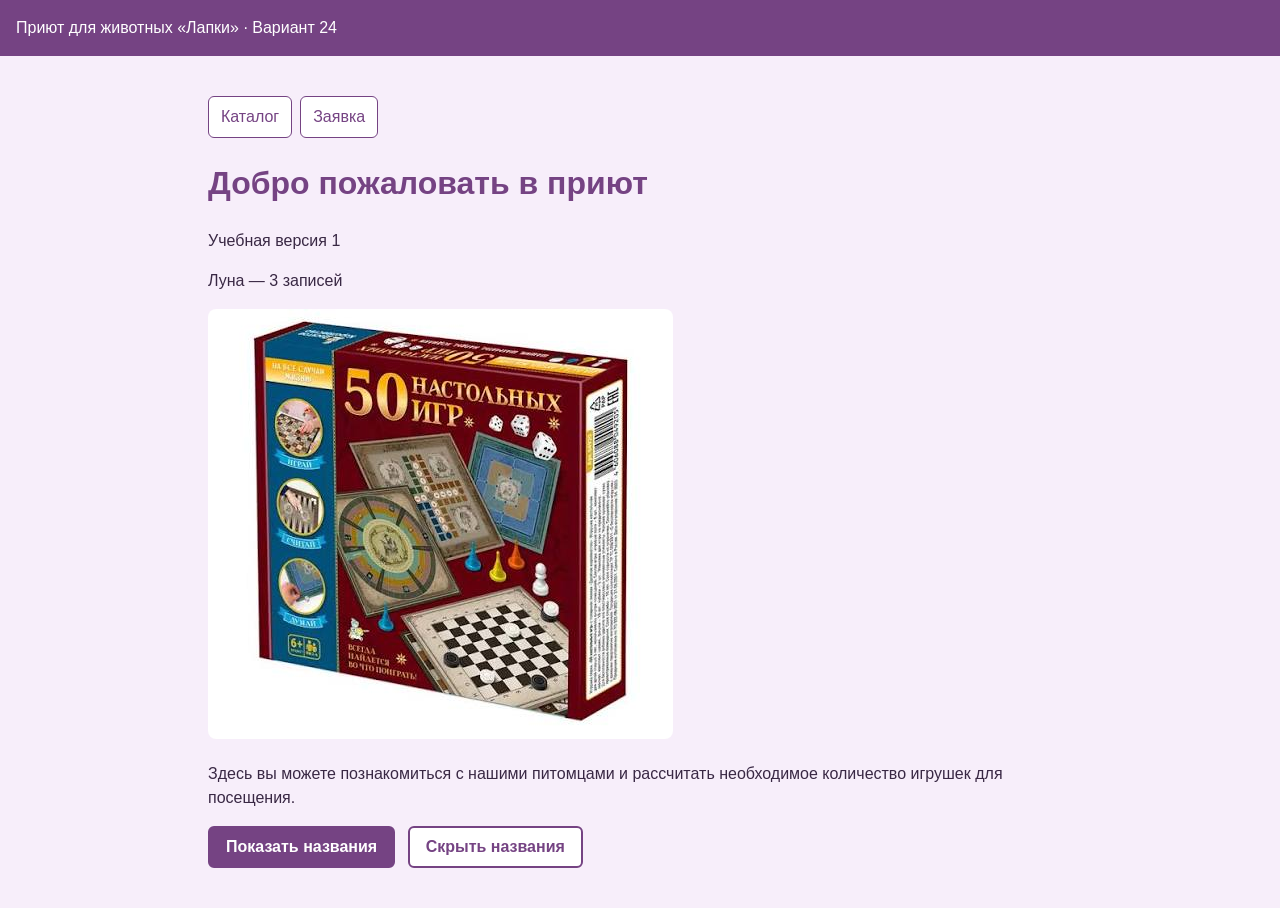
<file: index.html>
<!DOCTYPE html>
<html lang="ru">
<head>
    <meta charset="UTF-8">
    <meta name="viewport" content="width=device-width, initial-scale=1.0">
    <title>Приют для животных — Главная</title>
    <link rel="stylesheet" href="style.css">
    <script src="catalog.js" defer></script>
    <link rel="manifest" href="manifest.webmanifest">
    <meta name="theme-color" content="#754383">
</head>
<body>
    <header>
        <p>Приют для животных «Лапки» · Вариант 24</p>
    </header>

    <main class="page">
        <nav>
            <a href="catalog.html">Каталог</a>
            <a href="form.html">Заявка</a>
        </nav>
        
        <h1>Добро пожаловать в приют</h1>
        <p>Учебная версия 1</p>

        <!-- Абзац статуса для скрипта -->
        <p id="status" role="status"></p>

        <!-- Фото кота/кошки из папки images -->
        <img src="images/item1.png" alt="Кошка Луна — питомец приюта">

        <p>Здесь вы можете познакомиться с нашими питомцами и рассчитать необходимое количество игрушек для посещения.</p>

        <!-- Кнопки управления и список названий -->
        <p>
            <button id="show-names" type="button">Показать названия</button>
            <button id="hide-names" type="button">Скрыть названия</button>
        </p>
        <ul id="names"></ul>
    
</main>

    <script>
      if ("serviceWorker" in navigator) {
        navigator.serviceWorker.register("./sw.js").catch((error) => {
          console.error("Не удалось зарегистрировать service worker:", error);
        });
      }
    </script>

</body>
</html>
</file>
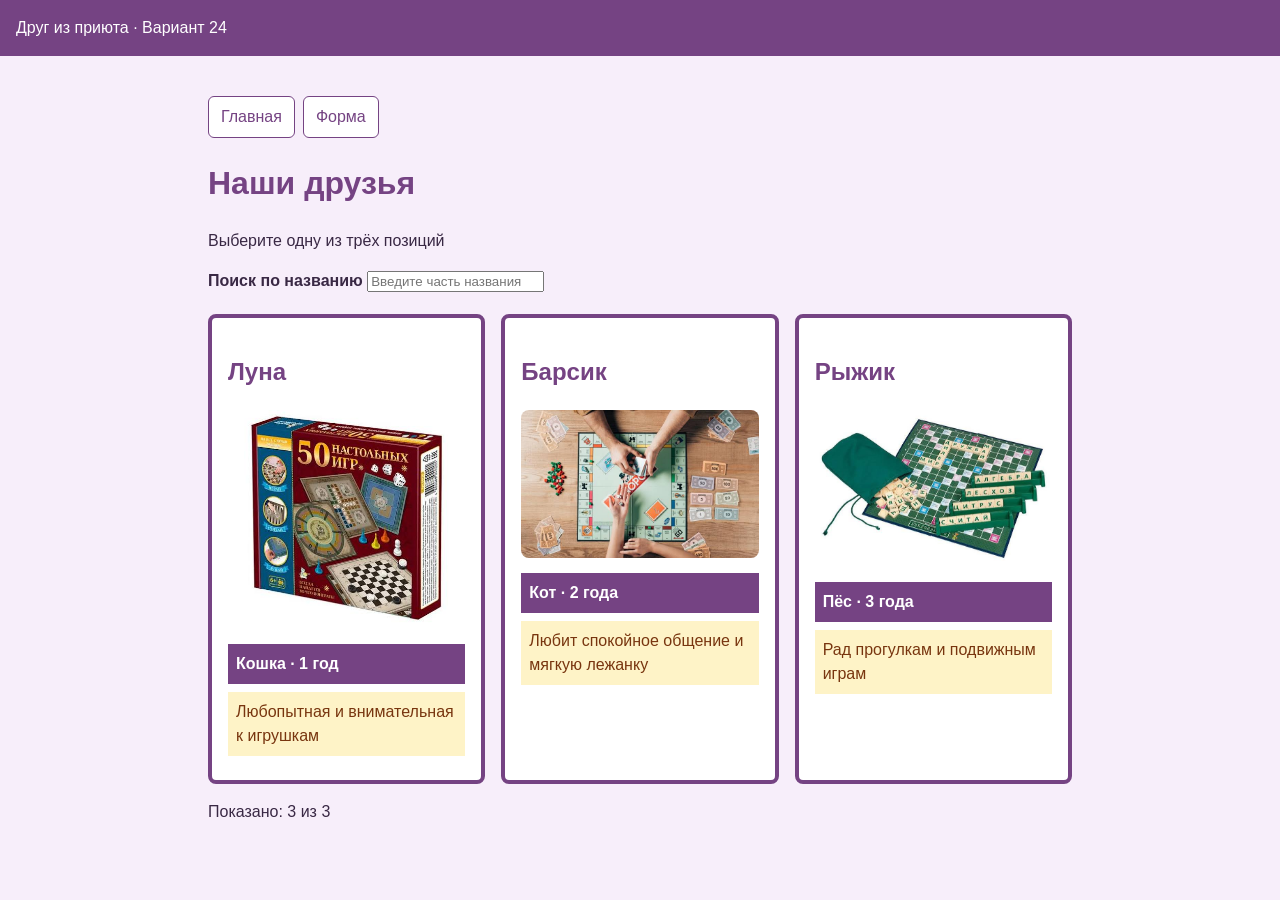
<file: catalog.html>
<!DOCTYPE html>
<html lang="ru">
<head>
    <meta charset="UTF-8">
    <meta name="viewport" content="width=device-width, initial-scale=1.0">
    <title>Наши друзья · V24</title>
    <link rel="stylesheet" href="style.css">
    <link rel="manifest" href="manifest.webmanifest">
    <meta name="theme-color" content="#754383">
</head>
<body>
    <header>
        <p>Друг из приюта · Вариант 24</p>
    </header>

    <main class="page">
        <nav aria-label="Основная навигация">
            <a href="index.html">Главная</a>
            <a href="form.html">Форма</a>
        </nav>

        <h1>Наши друзья</h1>
        <p>Выберите одну из трёх позиций</p>

        <p>
            <label for="search">Поиск по названию</label>
            <input id="search" type="search" placeholder="Введите часть названия">
        </p>

        <div id="catalog-list" class="products"></div>
        <p id="status" role="status"></p>

    </main>

    <script src="catalog-page.js" defer></script>

    <script>
      if ("serviceWorker" in navigator) {
        navigator.serviceWorker.register("./sw.js").catch((error) => {
          console.error("Не удалось зарегистрировать service worker:", error);
        });
      }
    </script>


</body>
</html>
</file>
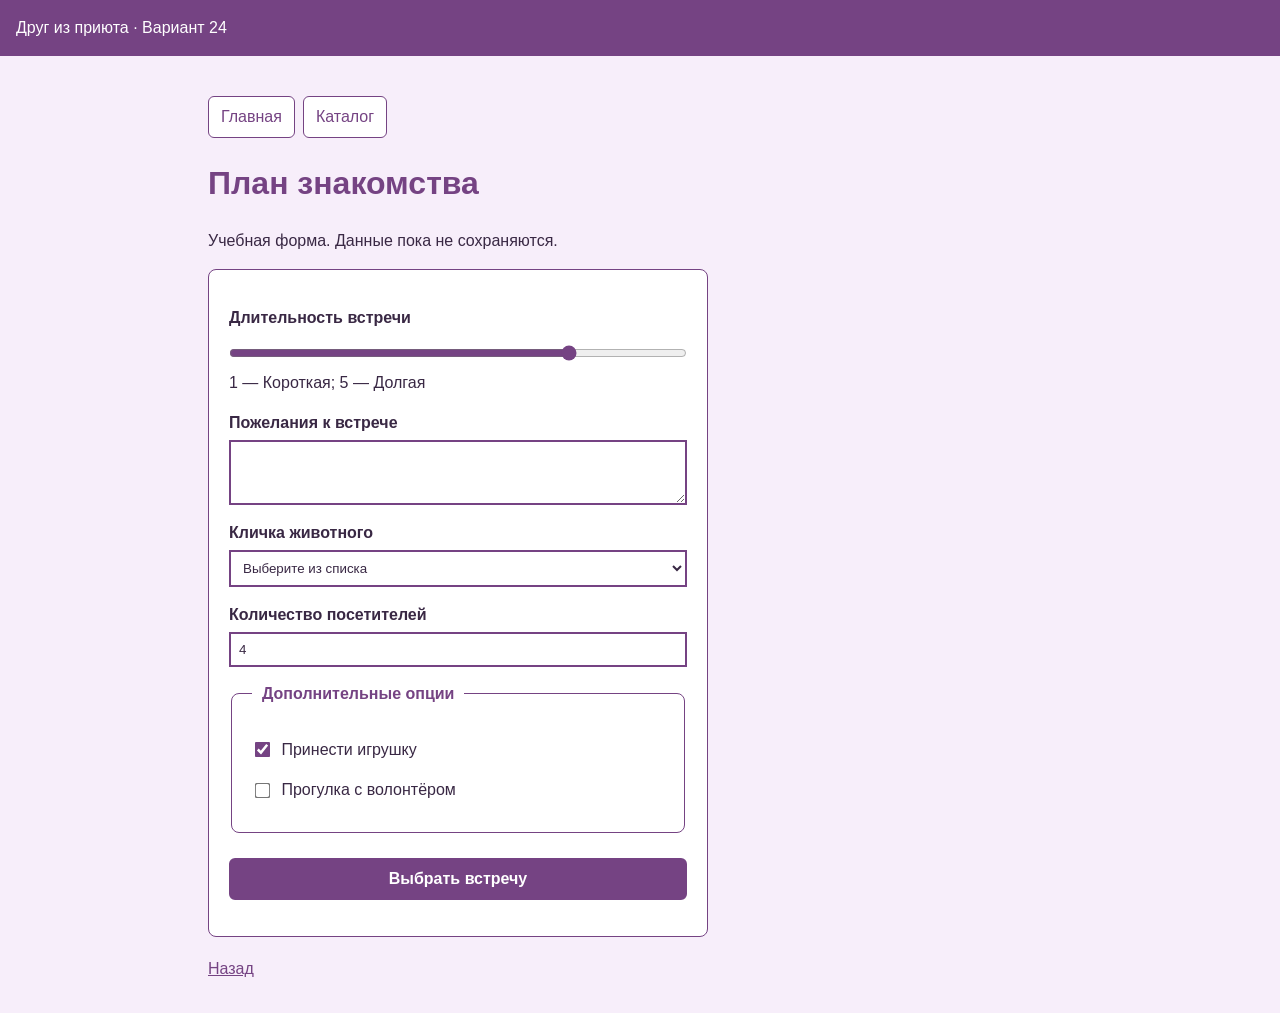
<file: form.html>
<!DOCTYPE html>
<html lang="ru">
<head>
    <meta charset="UTF-8">
    <meta name="viewport" content="width=device-width, initial-scale=1.0">
    <title>План знакомства · V24</title>
    <link rel="stylesheet" href="style.css">
    <link rel="manifest" href="manifest.webmanifest">
    <meta name="theme-color" content="#754383">

</head>
<body>
    <header>
        <p>Друг из приюта · Вариант 24</p>
    </header>

    <main class="page">
        <nav aria-label="Основное меню">
            <a href="index.html">Главная</a>
            <a href="catalog.html">Каталог</a>
        </nav>

        <h1>План знакомства</h1>
        <p>Учебная форма. Данные пока не сохраняются.</p>

        <form method="get">
            <p>
                <label for="duration">Длительность встречи</label>
                <input type="range" id="duration" name="duration" min="1" max="5" value="4">
                <span class="range-labels">1 — Короткая; 5 — Долгая</span>
            </p>

            <p>
                <label for="wishes">Пожелания к встрече</label>
                <textarea id="wishes" name="wishes" rows="3"></textarea>
            </p>

            <p>
                <label for="item">Кличка животного</label>
                <select id="item" name="item" required>
                    <option value="">Выберите из списка</option>
                    <option value="item1">Луна</option>
                    <option value="item2">Барсик</option>
                    <option value="item3">Рыжик</option>
                </select>
            </p>

            <p>
                <label for="quantity">Количество посетителей</label>
                <input type="number" id="quantity" name="quantity" min="1" step="1" value="4" required>
            </p>

            <fieldset>
                <legend>Дополнительные опции</legend>
                <p>
                    <input type="checkbox" id="toy" name="toy" checked>
                    <label for="toy">Принести игрушку</label>
                </p>
                <p>
                    <input type="checkbox" id="walk" name="walk">
                    <label for="walk">Прогулка с волонтёром</label>
                </p>
            </fieldset>

            <button type="submit">Выбрать встречу</button>
            <p id="result" role="status" aria-live="polite"></p>
        </form>

        <p><a class="btn" href="index.html">Назад</a></p>
 
    </main>

    <script src="form.js" defer></script>
    
    <script>
      if ("serviceWorker" in navigator) {
        navigator.serviceWorker.register("./sw.js").catch((error) => {
          console.error("Не удалось зарегистрировать service worker:", error);
        });
      }
    </script>

</body>
</html>
</file>
<file: style.css>
* {
    box-sizing: border-box;
}

body {
    background-color: #F7EEFA;
    color: #392844;
    font-family: Arial, sans-serif;
    font-size: 1rem;
    line-height: 1.5;
    margin: 0;
    overflow-wrap: anywhere; /* Защита от горизонтальной прокрутки по фото задания */
}

main.page {
    width: 92%;
    max-width: 56rem;
    margin: 0 auto;
    padding: 1rem;
}

header {
    background-color: #754383;
    color: #FFFFFF;
    padding: 1rem;
    margin-bottom: 1.5rem;
}

header p {
    margin: 0;
    font-weight: normal;
}

h1, h2, a {
    color: #754383;
}

img {
    max-width: 100%;
    height: auto;
    border-radius: 8px;
}

/* Родительский флекс-контейнер для карточек (Шаг 3) */
.products {
    display: flex;
    flex-wrap: wrap;
    gap: 1rem;
}

/* Стили карточек внутри флекс-контейнера */
.products > .card {
    flex: 1 1 16rem;
    min-width: 0;
    margin-bottom: 0;
}

/* Адаптивное флекс-меню (Шаг 4) */
nav {
    display: flex;
    flex-wrap: wrap;
    gap: 0.5rem;
    margin-bottom: 20px;
}

nav a {
    display: block;
    padding: 8px 12px;
    color: #754383;
    background-color: #FFFFFF;
    border: 1px solid #754383;
    border-radius: 6px;
    text-decoration: none;
    font-weight: normal;
    margin: 0;
    max-width: 100%;
}

nav a:hover, 
nav a:focus-visible {
    text-decoration: underline;
    background-color: #754383;
    color: #FFFFFF;
}

nav a[aria-current="page"] {
    font-weight: bold;
    border-width: 2px;
    background-color: rgba(117, 67, 131, 0.1);
}

.catalog-items article,
.card {
    background: #FFFFFF;
    padding: 1rem;
    margin-bottom: 1rem;
    border-radius: 0.5rem;
    border: 4px solid #754383;
}

.card .specs {
    background-color: #754383;
    color: #FFFFFF;
    padding: 0.5rem;
    font-weight: bold;
    margin: 0.5rem 0;
}

.card .description {
    background-color: #FEF3C7;
    color: #78350F;
    padding: 0.5rem;
    margin: 0.5rem 0;
}

form,
.request-form {
    background: #FFFFFF;
    max-width: 500px;
    margin-bottom: 20px;
    padding: 20px;
    border: 1px solid #754383;
    border-radius: 8px;
}

form p,
.request-form p {
    margin-bottom: 15px;
}

label {
    display: inline-block;
    margin-bottom: 5px;
    font-weight: bold;
}

/* Адаптивные поля по Шагу 5 */
input[type="number"],
input[type="text"],
select,
textarea {
    display: block;
    width: 100%;
    min-width: 0;
    max-width: 100%;
    padding: 8px;
    border: 2px solid #754383;
    border-radius: 0px;
    background-color: #FFFFFF;
    color: #392844;
    box-sizing: border-box;
    transition: background-color 0.2s;
}

input[type="checkbox"] {
    margin-right: 8px;
    transform: scale(1.2);
    vertical-align: middle;
    accent-color: #754383 !important;
}

input[type="checkbox"] + label {
    display: inline;
    font-weight: normal;
    vertical-align: middle;
}

input[type="range"] {
    display: block;
    width: 100%;
    margin: 10px 0;
    accent-color: #754383;
}

.range-labels {
    display: block;
    margin-top: 5px;
    color: #392844;
}

button[type="submit"],
.request-form button {
    display: block;
    width: 100%;
    padding: 10px;
    background-color: #754383;
    color: #FFFFFF;
    border: 2px solid #754383;
    border-radius: 6px;
    font-weight: bold;
    font-size: 16px;
    cursor: pointer;
    margin-top: 20px;
    transition: background-color 0.2s ease;
}

button[type="submit"]:hover,
button[type="submit"]:focus-visible,
.request-form button:hover,
.request-form button:focus-visible {
    background-color: #5a3166;
    outline: 2px solid #392844;
}

.btn {
    display: block;
    color: #754383;
    text-decoration: underline;
    margin-bottom: 10px;
}

.btn:hover, 
.btn:focus-visible {
    text-decoration: underline;
}

fieldset {
    border: 1px solid #754383;
    border-radius: 8px;
    padding: 15px 20px;
    margin-bottom: 25px;
    background-color: rgba(255, 255, 255, 0.25);
}

legend {
    color: #754383;
    font-weight: bold;
    font-size: 16px;
    padding: 0 10px;
}

/* Четкий фокус при переходе по Tab (Требование из фото) */
a:focus-visible, 
input:focus-visible, 
select:focus-visible, 
textarea:focus-visible, 
button:focus-visible {
    outline: 3px solid #C2410C !important;
    outline-offset: 3px;
}

input[type="checkbox"]:focus-visible {
    outline: 3px solid #C2410C !important;
    outline-offset: 4px;
    accent-color: #754383 !important;
}

/* Исправленный фокус для полей ввода (убрана заглушка box-shadow) */
input[type="number"]:focus,
input[type="text"]:focus,
select:focus,
textarea:focus {
    background-color: #FFFFFF !important;
    border: 2px solid #754383 !important;
    border-radius: 0px !important;
    outline: 3px solid #C2410C !important;
    outline-offset: 1px;
}

.request-form button:focus-visible,
button[type="submit"]:focus-visible {
    background-color: #754383;
    color: #FFFFFF;
}

/* Медиазапрос для узкого экрана (Шаг 5) */
@media (max-width: 600px) {
    main.page {
        padding: 0.75rem;
    }
    .products > .card {
        flex-basis: 100%;
    }
}
/* Стили для кнопок управления списком (#show-names и #hide-names) */
#show-names,
#hide-names {
    display: inline-block;
    padding: 10px 16px;
    font-family: Arial, sans-serif;
    font-size: 1rem;
    font-weight: bold;
    border: 2px solid #754383;
    border-radius: 6px;
    cursor: pointer;
    margin-right: 8px;
    margin-bottom: 8px;
    transition: background-color 0.2s ease, color 0.2s ease;
}

/* Основная кнопка (залитая фиолетовая, как кнопка отправки) */
#show-names {
    background-color: #754383;
    color: #FFFFFF;
}

#show-names:hover {
    background-color: #5a3166;
    border-color: #5a3166;
}

/* Второстепенная кнопка (белая с фиолетовой рамкой, как пункты меню) */
#hide-names {
    background-color: #FFFFFF;
    color: #754383;
}

#hide-names:hover {
    background-color: #754383;
    color: #FFFFFF;
}
</file>
